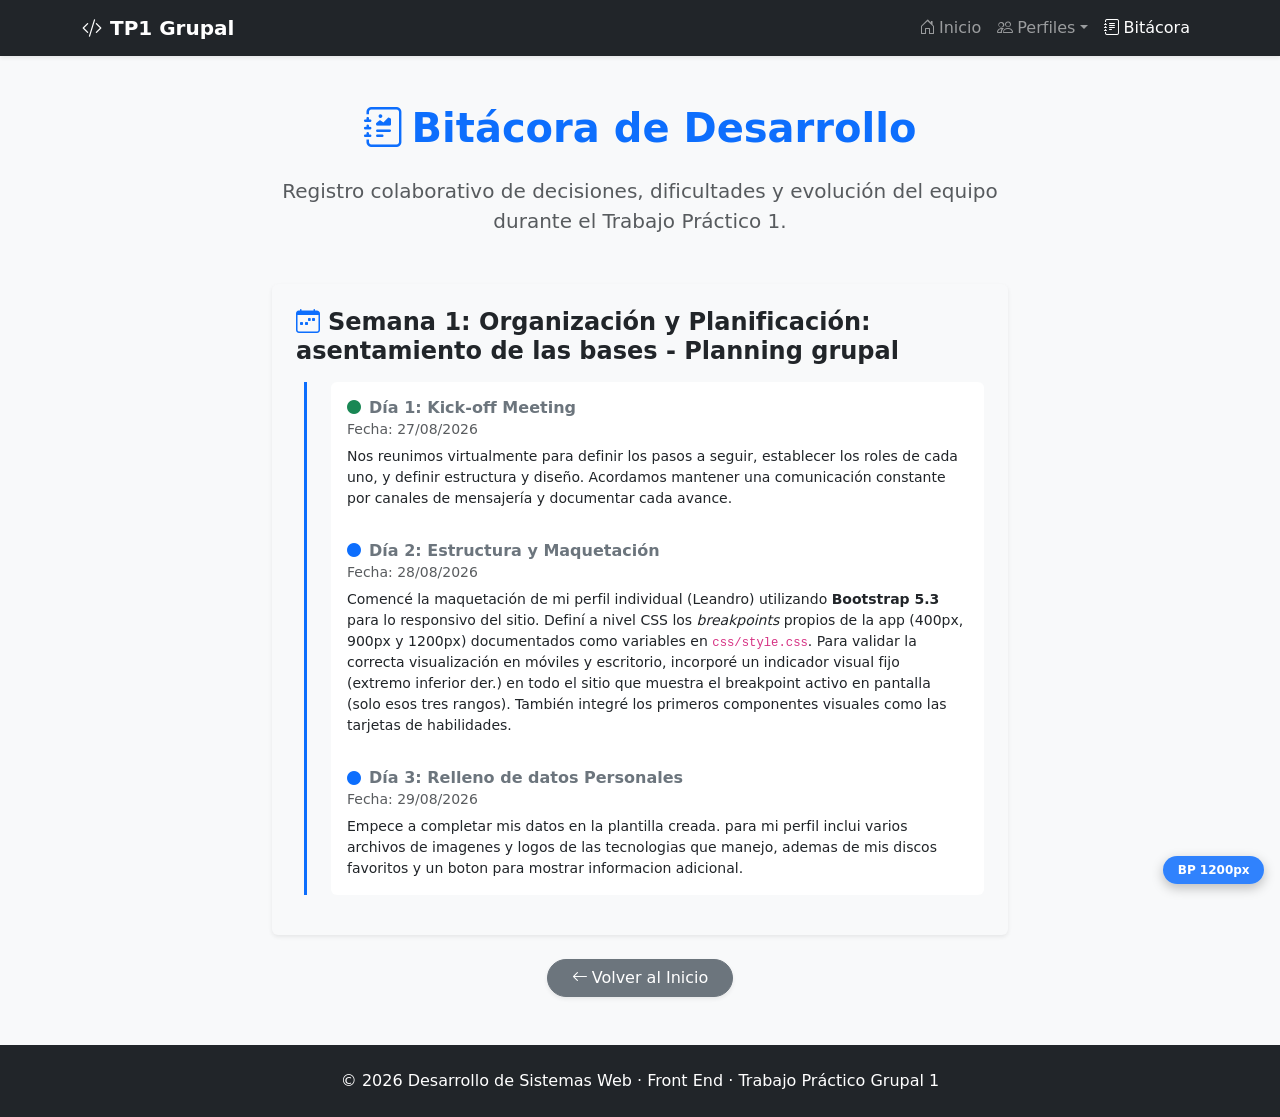
<file: bitacora.html>
﻿<!doctype html>
<html lang="es">
  <head>
    <meta charset="utf-8" />
    <meta name="viewport" content="width=device-width, initial-scale=1" />
    <title>TP1 Grupal - Bitácora</title>
    <!-- Bootstrap 5.3 CSS -->
    <link
      href="https://cdn.jsdelivr.net/npm/bootstrap@5.3.8/dist/css/bootstrap.min.css"
      rel="stylesheet"
      integrity="sha384-sRIl4kxILFvY47J16cr9ZwB07vP4J8+LH7qKQnuqkuIAvNWLzeN8tE5YBujZqJLB"
      crossorigin="anonymous"
    />
    <!-- Bootstrap Icons CDN -->
    <link
      rel="stylesheet"
      href="https://cdn.jsdelivr.net/npm/bootstrap-icons@1.13.1/font/bootstrap-icons.min.css"
    />
    <link href="css/style.css" rel="stylesheet" />
  </head>
  <body class="bg-light text-dark">
    <general-navbar></general-navbar>

    <!-- Contenido Bitácora -->
    <main class="container my-5">
      <div class="row justify-content-center">
        <div class="col-lg-8">
          <h1 class="mb-4 fw-bold text-primary text-center">
            <i class="bi bi-journal-richtext me-2"></i>Bitácora de Desarrollo
          </h1>
          <p class="lead text-muted text-center mb-5">
            Registro colaborativo de decisiones, dificultades y evolución del
            equipo durante el Trabajo Práctico 1.
          </p>

          <!-- SEMANA 1: Contenedor Principal -->
          <div class="card mb-4 shadow-sm border-0 bg-light">
            <div class="card-body p-4">
              <h3 class="card-title h4 text-dark fw-bold mb-3">
                <i class="bi bi-calendar-week me-2 text-primary"></i>Semana 1:
                Organización y Planificación: asentamiento de las bases -
                Planning grupal
              </h3>

              <!-- DIA 1: Anidado visualmente -->
              <div class="border-start border-3 border-primary ps-4 ms-2 mt-3">
                <div class="card border-0 shadow-none bg-white mb-3">
                  <div class="card-body p-3">
                    <h5 class="card-title h6 fw-bold text-secondary">
                      <i class="bi bi-circle-fill text-success small me-2"></i
                      >Día 1: Kick-off Meeting
                    </h5>
                    <h6 class="card-subtitle mb-2 text-muted small">
                      Fecha: 27/08/2026
                    </h6>
                    <p class="card-text small">
                      Nos reunimos virtualmente para definir los pasos a seguir,
                      establecer los roles de cada uno, y definir estructura y
                      diseño. Acordamos mantener una comunicación constante por
                      canales de mensajería y documentar cada avance.
                    </p>
                  </div>
                  <div class="card-body p-3">
                    <h5 class="card-title h6 fw-bold text-secondary">
                      <i class="bi bi-circle-fill text-primary small me-2"></i
                      >Día 2: Estructura y Maquetación
                    </h5>
                    <h6 class="card-subtitle mb-2 text-muted small">
                      Fecha: 28/08/2026
                    </h6>
                    <p class="card-text small">
                      Comencé la maquetación de mi perfil individual (Leandro)
                      utilizando
                      <strong>Bootstrap 5.3</strong> para lo responsivo del
                      sitio. Definí a nivel CSS los <em>breakpoints</em> propios
                      de la app (400px, 900px y 1200px) documentados como
                      variables en <code>css/style.css</code>. Para validar la
                      correcta visualización en móviles y escritorio, incorporé
                      un indicador visual fijo (extremo inferior der.) en todo
                      el sitio que muestra el breakpoint activo en pantalla
                      (solo esos tres rangos). También integré los primeros
                      componentes visuales como las tarjetas de habilidades.
                    </p>
                  </div>
                  <div class="card-body p-3">
                    <h5 class="card-title h6 fw-bold text-secondary">
                      <i class="bi bi-circle-fill text-primary small me-2"></i
                      >Día 3: Relleno de datos Personales
                    </h5>
                    <h6 class="card-subtitle mb-2 text-muted small">
                      Fecha: 29/08/2026
                    </h6>
                    <p class="card-text small">
                      Empece a completar mis datos en la plantilla creada. para mi perfil inclui varios archivos de imagenes y
                      logos de las tecnologias que manejo, ademas de mis discos favoritos y un boton para mostrar informacion adicional.
                                              
                    </p>
                  </div>
                </div>

                <!-- Aquí podrías agregar Día 2, Día 3, etc. siguiendo la misma estructura -->
              </div>
            </div>
          </div>

          <!-- SEMANA 2: Estructura comentada para futuro uso -->
          <!-- 
      <div class="card mb-4 shadow-sm border-0 bg-light">
        <div class="card-body p-4">
          <h3 class="card-title h4 text-dark fw-bold mb-3">
            <i class="bi bi-calendar-week me-2 text-primary"></i>Semana 2: Diseño y Estructura
          </h3>
          <div class="border-start border-3 border-primary ps-4 ms-2 mt-3">
             <div class="card border-0 shadow-none bg-white mb-3">
                <div class="card-body p-3">
                   <h5 class="card-title h6 fw-bold text-secondary">Día X: Avance específico</h5>
                   <p class="card-text small">Detalle del día...</p>
                </div>
             </div>
          </div>
        </div>
      </div> 
      -->

          <div class="text-center mt-4">
            <a
              href="index.html"
              class="btn btn-secondary shadow-sm rounded-pill px-4"
              ><i class="bi bi-arrow-left me-1"></i>Volver al Inicio</a
            >
          </div>
        </div>
      </div>
    </main>

    <!-- Footer -->
    <footer class="text-center py-4 mt-5 bg-dark text-white">
      <div class="container">
        <p class="mb-0">
          &copy; 2026 Desarrollo de Sistemas Web · Front End · Trabajo Práctico
          Grupal 1
        </p>
      </div>
    </footer>

    <!-- Bootstrap JS Bundle -->
    <script
      src="https://cdn.jsdelivr.net/npm/bootstrap@5.3.8/dist/js/bootstrap.bundle.min.js"
      integrity="sha384-FKyoEForCGlyvwx9Hj09JcYn3nv7wiPVlz7YYwJrWVcXK/BmnVDxM+D2scQbITxI"
      crossorigin="anonymous"
    ></script>
    <script type="module" src="js/components/general-navbar.js"></script>
    <script src="js/main.js"></script>
  </body>
</html>
</file>
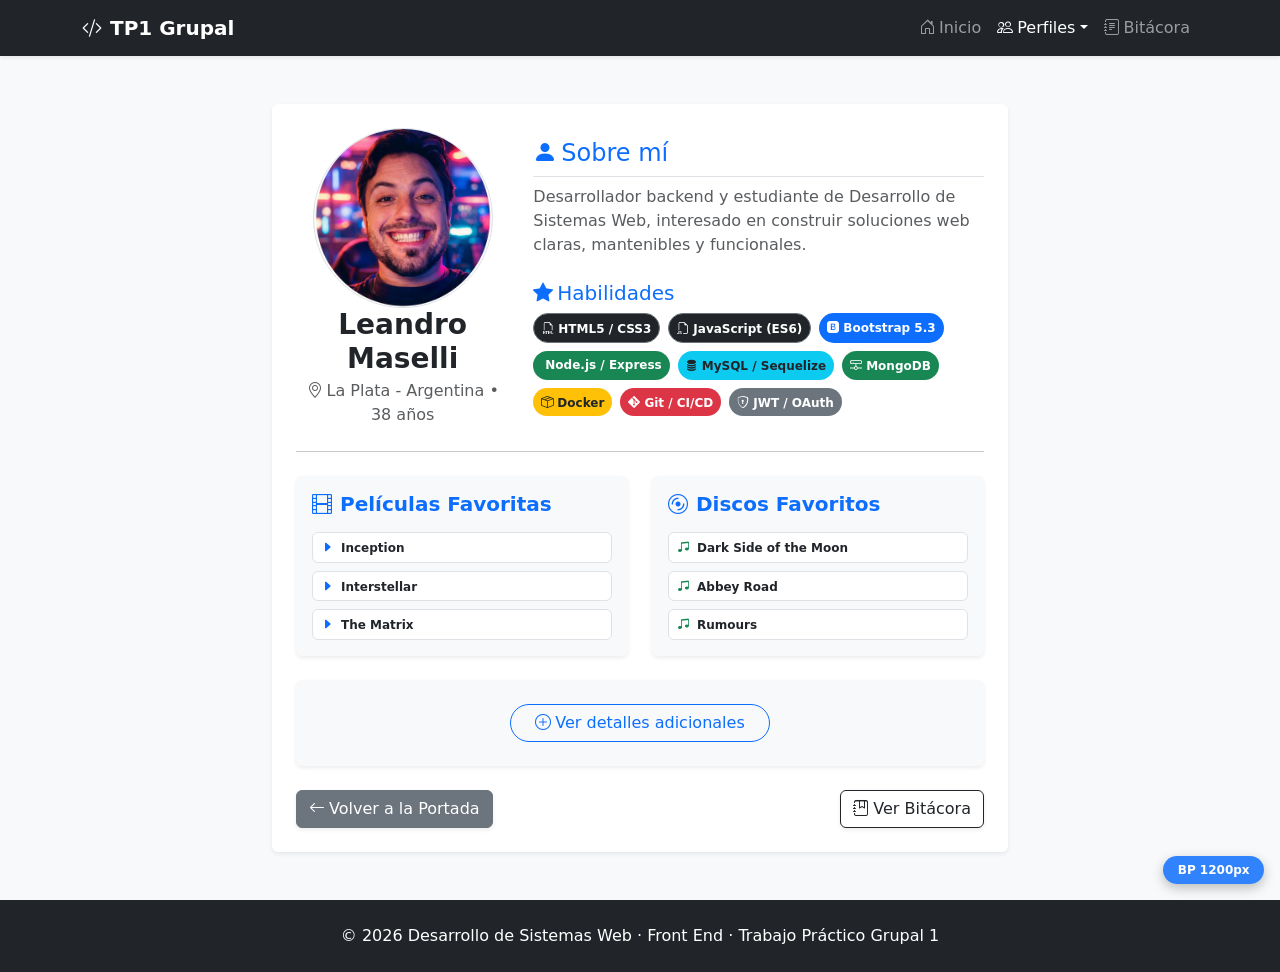
<file: member1.html>
﻿<!doctype html>
<html lang="es">
  <head>
    <meta charset="utf-8" />
    <meta name="viewport" content="width=device-width, initial-scale=1" />
    <title>TP1 Grupal - Leandro Maselli</title>
    <!-- Bootstrap 5.3 CSS -->
    <link
      href="https://cdn.jsdelivr.net/npm/bootstrap@5.3.8/dist/css/bootstrap.min.css"
      rel="stylesheet"
      integrity="sha384-sRIl4kxILFvY47J16cr9ZwB07vP4J8+LH7qKQnuqkuIAvNWLzeN8tE5YBujZqJLB"
      crossorigin="anonymous"
    />
    <!-- Bootstrap Icons CDN -->
    <link
      rel="stylesheet"
      href="https://cdn.jsdelivr.net/npm/bootstrap-icons@1.13.1/font/bootstrap-icons.min.css"
    />
    <link href="css/style.css" rel="stylesheet" />
  </head>
  <body class="bg-light text-dark">
    <general-navbar></general-navbar>

    <!-- Perfil Individual -->
    <main class="container my-5">
      <div class="row justify-content-center">
        <div class="col-lg-8">
          <div class="card shadow-sm border-0 p-4">
            <div class="row g-4 align-items-center">
              <div class="col-md-4 text-center">
                <figure class="text-center text-lg-end mb-0">
                  <div
                    class="profile-coin mx-auto ms-lg-auto rounded-circle border overflow-hidden bg-body-tertiary"
                    style="width: 180px; height: 180px"
                  >
                    <img
                      src="./img/yo_para_gmail.png"
                      alt="Profile: Leandro Maselli"
                      class="w-100 h-100 object-fit-cover"
                    />
                  </div>
                </figure>
                <h3 class="fw-bold mb-1 text-dark">Leandro Maselli</h3>
                <p class="text-muted mb-0">
                  <i class="bi bi-geo-alt me-1"></i>La Plata - Argentina • 38
                  años
                </p>
              </div>
              <div class="col-md-8">
                <h4 class="text-primary border-bottom pb-2">
                  <i class="bi bi-person-fill me-1"></i>Sobre mí
                </h4>
                <p class="text-muted">
                  Desarrollador backend y estudiante de Desarrollo de Sistemas
                  Web, interesado en construir soluciones web claras,
                  mantenibles y funcionales.
                </p>

                <h5 class="mt-4 text-primary">
                  <i class="bi bi-star-fill me-1"></i>Habilidades
                </h5>
                <div class="d-flex flex-wrap gap-2">
                  <!-- Frontend -->
                  <span
                    class="badge rounded-pill bg-dark border border-secondary p-2"
                  >
                    <i class="bi bi-filetype-html me-1"></i>HTML5 / CSS3
                  </span>
                  <span
                    class="badge rounded-pill bg-dark border border-secondary p-2"
                  >
                    <i class="bi bi-filetype-js me-1"></i>JavaScript (ES6)
                  </span>
                  <span class="badge rounded-pill bg-primary p-2">
                    <i class="bi bi-bootstrap-fill me-1"></i>Bootstrap 5.3
                  </span>

                  <!-- Backend & DB -->
                  <span class="badge rounded-pill bg-success p-2">
                    <i class="bi bi-nodejs me-1"></i>Node.js / Express
                  </span>
                  <span class="badge rounded-pill bg-info text-dark p-2">
                    <i class="bi bi-database-fill me-1"></i>MySQL / Sequelize
                  </span>
                  <span class="badge rounded-pill bg-success p-2">
                    <i class="bi bi-hdd-network me-1"></i>MongoDB
                  </span>

                  <!-- DevOps & Tools -->
                  <span class="badge rounded-pill bg-warning text-dark p-2">
                    <i class="bi bi-box-seam me-1"></i>Docker
                  </span>
                  <span class="badge rounded-pill bg-danger p-2">
                    <i class="bi bi-git me-1"></i>Git / CI/CD
                  </span>
                  <span class="badge rounded-pill bg-secondary p-2">
                    <i class="bi bi-shield-lock me-1"></i>JWT / OAuth
                  </span>
                </div>
              </div>
            </div>

            <hr class="my-4" />

            <div class="row g-4">
              <!-- Películas -->
              <div class="col-md-6">
                <div class="card h-100 border-0 shadow-sm bg-light">
                  <div class="card-body">
                    <h5 class="card-title text-primary fw-bold mb-3">
                      <i class="bi bi-film me-2"></i>Películas Favoritas
                    </h5>
                    <div class="d-flex flex-column gap-2">
                      <span
                        class="badge bg-white text-dark border p-2 text-start"
                      >
                        <i class="bi bi-caret-right-fill text-primary me-2"></i
                        >Inception
                      </span>
                      <span
                        class="badge bg-white text-dark border p-2 text-start"
                      >
                        <i class="bi bi-caret-right-fill text-primary me-2"></i
                        >Interstellar
                      </span>
                      <span
                        class="badge bg-white text-dark border p-2 text-start"
                      >
                        <i class="bi bi-caret-right-fill text-primary me-2"></i
                        >The Matrix
                      </span>
                    </div>
                  </div>
                </div>
              </div>

              <!-- Discos -->
              <div class="col-md-6">
                <div class="card h-100 border-0 shadow-sm bg-light">
                  <div class="card-body">
                    <h5 class="card-title text-primary fw-bold mb-3">
                      <i class="bi bi-disc me-2"></i>Discos Favoritos
                    </h5>
                    <div class="d-flex flex-column gap-2">
                      <span
                        class="badge bg-white text-dark border p-2 text-start"
                      >
                        <i class="bi bi-music-note-beamed text-success me-2"></i
                        >Dark Side of the Moon
                      </span>
                      <span
                        class="badge bg-white text-dark border p-2 text-start"
                      >
                        <i class="bi bi-music-note-beamed text-success me-2"></i
                        >Abbey Road
                      </span>
                      <span
                        class="badge bg-white text-dark border p-2 text-start"
                      >
                        <i class="bi bi-music-note-beamed text-success me-2"></i
                        >Rumours
                      </span>
                    </div>
                  </div>
                </div>
              </div>
            </div>

            <!-- Interactividad JavaScript sin estilos en línea -->
            <div class="mt-4 text-center">
              <div class="card border-0 shadow-sm bg-light">
                <div class="card-body p-4">
                  <button
                    id="toggleBioBtn"
                    class="btn btn-outline-primary rounded-pill px-4"
                  >
                    <i class="bi bi-plus-circle me-1"></i>Ver detalles
                    adicionales
                  </button>

                  <!-- El JS sigue funcionando igual al usar d-none -->
                  <div id="extraInfo" class="mt-4 d-none">
                    <div class="row g-3 justify-content-center">
                      <!-- Item 1: Soft Skill -->
                      <div class="col-md-4 col-sm-6">
                        <div class="p-3 bg-white rounded-3 shadow-sm h-100">
                          <i
                            class="bi bi-people-fill text-primary fs-3 mb-2 d-block"
                          ></i>
                          <h6 class="fw-bold">Trabajo en Equipo</h6>
                          <p class="small text-muted mb-0">
                            Coordinación y liderazgo en proyectos ágiles.
                          </p>
                        </div>
                      </div>

                      <!-- Item 2: Hobbies -->
                      <div class="col-md-4 col-sm-6">
                        <div class="p-3 bg-white rounded-3 shadow-sm h-100">
                          <i
                            class="bi bi-headset text-danger fs-3 mb-2 d-block"
                          ></i>
                          <h6 class="fw-bold">Música & Gaming</h6>
                          <p class="small text-muted mb-0">
                            Fanático del rock progresivo y los RPGs.
                          </p>
                        </div>
                      </div>

                      <!-- Item 3: Meta -->
                      <div class="col-md-4 col-sm-6">
                        <div class="p-3 bg-white rounded-3 shadow-sm h-100">
                          <i
                            class="bi bi-rocket-takeoff-fill text-success fs-3 mb-2 d-block"
                          ></i>
                          <h6 class="fw-bold">Objetivos</h6>
                          <p class="small text-muted mb-0">
                            Especializarme en arquitecturas escalables.
                          </p>
                        </div>
                      </div>
                    </div>

                    <!-- Nota técnica para el TP -->
                    <div class="mt-3 pt-3 border-top">
                      <span class="badge bg-secondary">
                        <i class="bi bi-code-square me-1"></i>JS Vanilla +
                        Bootstrap 5
                      </span>
                    </div>

                    <div class="mt-4">
                      <div class="card border-0 shadow-sm bg-light">
                        <div class="card-body p-3">
                          <h6 class="fw-bold text-center mb-3">
                            <i class="bi bi-folder2-open me-1"></i>Acceso al
                            Proyecto PFO1 de FrontEnd
                          </h6>
                          <div class="row g-2">
                            <!-- Botón Vercel (Producción) -->
                            <div class="col-6">
                              <a
                                href="https://dswf-2-a-2-c26-desarrollo-de-sistem.vercel.app/"
                                target="_blank"
                                class="btn btn-outline-primary w-100 py-2"
                              >
                                <i class="bi bi-rocket-takeoff me-1"></i> Ver
                                Demo en Vercel
                              </a>
                            </div>
                            <!-- Botón GitHub (Código) -->
                            <div class="col-6">
                              <a
                                href="https://myselfproductions.me/DSWF_2A_2C26_Desarrollo-de-Sistemas-Web-Front-End-/"
                                target="_blank"
                                class="btn btn-dark w-100 py-2"
                              >
                                <i class="bi bi-github me-1"></i> Ver Demo en
                                GitHub-Pages!
                              </a>
                            </div>
                          </div>
                        </div>
                      </div>
                    </div>
                  </div>
                </div>
              </div>
            </div>

            <div class="d-flex justify-content-between mt-4">
              <a href="index.html" class="btn btn-secondary shadow-sm"
                ><i class="bi bi-arrow-left me-1"></i>Volver a la Portada</a
              >
              <a href="bitacora.html" class="btn btn-outline-dark shadow-sm"
                ><i class="bi bi-journal-bookmark me-1"></i>Ver Bitácora</a
              >
            </div>
          </div>
        </div>
      </div>
    </main>

    <!-- Footer -->
    <footer class="text-center py-4 mt-5 bg-dark text-white">
      <div class="container">
        <p class="mb-0">
          &copy; 2026 Desarrollo de Sistemas Web · Front End · Trabajo Práctico
          Grupal 1
        </p>
      </div>
    </footer>

    <!-- Bootstrap JS Bundle -->
    <script
      src="https://cdn.jsdelivr.net/npm/bootstrap@5.3.8/dist/js/bootstrap.bundle.min.js"
      integrity="sha384-FKyoEForCGlyvwx9Hj09JcYn3nv7wiPVlz7YYwJrWVcXK/BmnVDxM+D2scQbITxI"
      crossorigin="anonymous"
    ></script>
    <script type="module" src="js/components/general-navbar.js"></script>
    <script src="js/main.js"></script>
  </body>
</html>
</file>
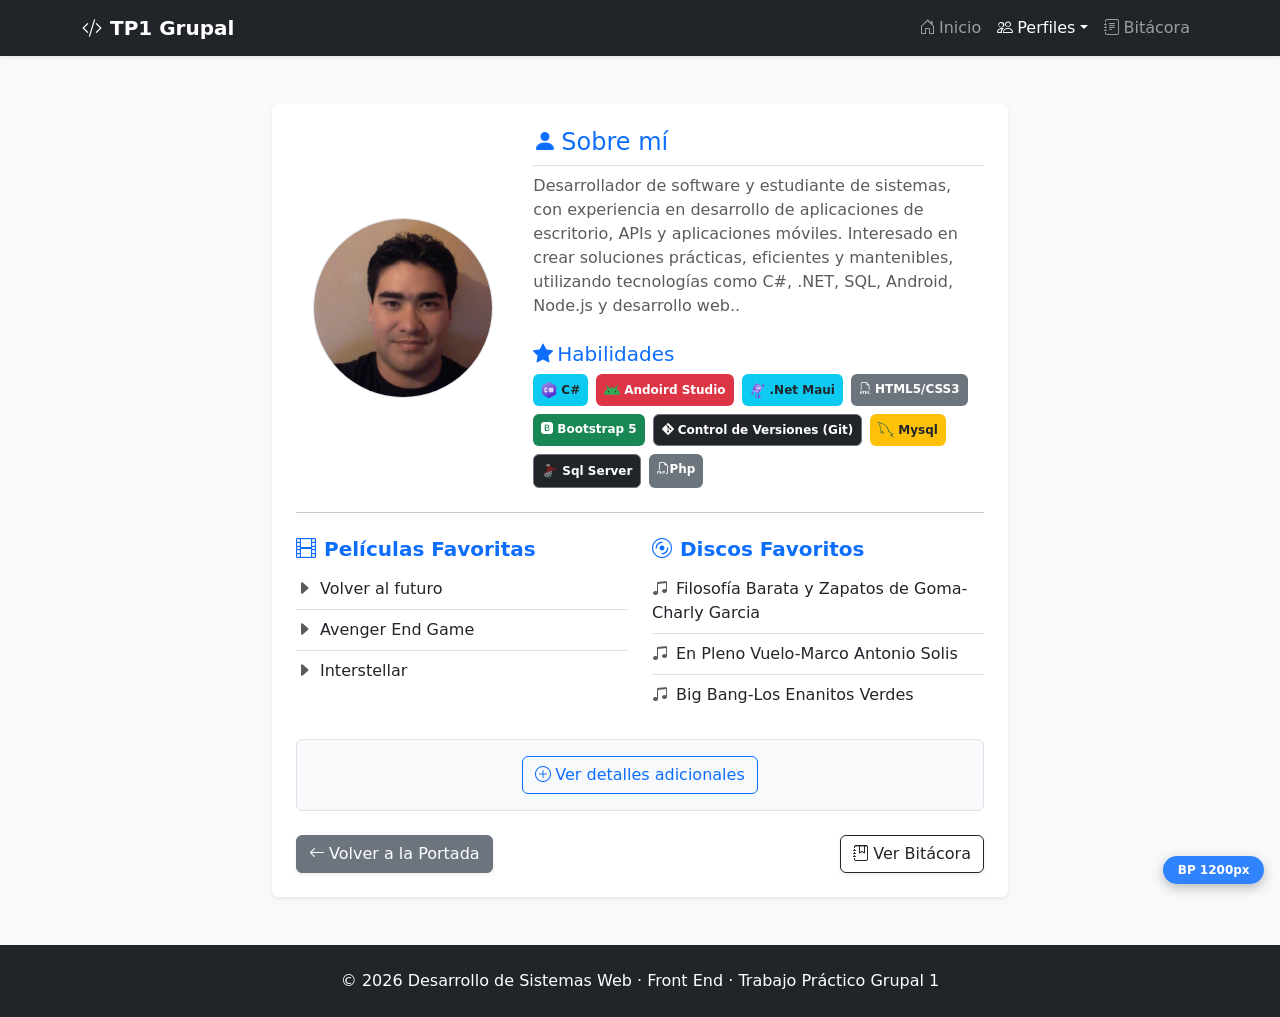
<file: member2.html>
﻿<!doctype html>
<html lang="es">
  <head>
    <meta charset="utf-8" />
    <meta name="viewport" content="width=device-width, initial-scale=1" />
    <title>TP1 Grupal - Integrante 2</title>
    <!-- Bootstrap 5.3 CSS -->
    <link
      href="https://cdn.jsdelivr.net/npm/bootstrap@5.3.8/dist/css/bootstrap.min.css"
      rel="stylesheet"
      integrity="sha384-sRIl4kxILFvY47J16cr9ZwB07vP4J8+LH7qKQnuqkuIAvNWLzeN8tE5YBujZqJLB"
      crossorigin="anonymous"
    />
    <!-- Bootstrap Icons CDN -->
    <link
      rel="stylesheet"
      href="https://cdn.jsdelivr.net/npm/bootstrap-icons@1.13.1/font/bootstrap-icons.min.css"
    />
    <link href="css/style.css" rel="stylesheet" />
  </head>
  <body class="bg-light text-dark">
    <general-navbar></general-navbar>

    <!-- Perfil Individual -->
    <main class="container my-5">
      <div class="row justify-content-center">
        <div class="col-lg-8">
          <div class="card shadow-sm border-0 p-4">
            <div class="row g-4 align-items-center">
              <div class="col-md-4 text-center">
                <figure class="text-center text-lg-end mb-0">
                  <div
                    class="profile-coin mx-auto ms-lg-auto rounded-circle border overflow-hidden bg-body-tertiary"
                    style="width: 180px; height: 180px"
                  >
                    <img
                      src="./img/javi logo .jpg"
                      alt="Profile: Leandro Maselli"
                      class="w-100 h-100 object-fit-cover"
                    />
                  </div>
                </figure>
              </div>
              <div class="col-md-8">
                <h4 class="text-primary border-bottom pb-2">
                  <i class="bi bi-person-fill me-1"></i>Sobre mí
                </h4>
                <p class="text-muted">
                 Desarrollador de software y estudiante de sistemas, con experiencia en desarrollo de aplicaciones de escritorio, 
                 APIs y aplicaciones móviles. Interesado en crear soluciones prácticas, eficientes y mantenibles,
                 utilizando tecnologías como C#, .NET, SQL, Android, Node.js y desarrollo web..
                </p>

                <h5 class="mt-4 text-primary">
                  <i class="bi bi-star-fill me-1"></i>Habilidades
                </h5>
                <div class="d-flex flex-wrap gap-2">
                  <span class="badge bg-secondary bg-info text-dark  p-2"
                  ><img src="./img/c-sharp.svg" alt="" width="16" height="16" class="me-1 align-middle" aria-hidden="true" />C#</span
                  >
                  <span class="badge bg-secondary bg-danger p-2"
                    ><img src="./img/android-icon.svg" alt="" width="16" height="16" class="me-1 align-middle" aria-hidden="true" />Andoird Studio</span
                  >
                  <span class="badge bg-secondary bg-info text-dark p-2"
                  ><img src="./img/maui.svg" alt="" width="16" height="16" class="me-1 align-middle" aria-hidden="true" />.Net Maui</span
                  >
                  <span class="badge bg-secondary p-2"
                    ><i class="bi bi-filetype-html me-1"></i>HTML5/CSS3</span
                  >
                  <span class="badge bg-secondary bg-success p-2"
                    ><i class="bi bi-bootstrap-fill me-1"></i>Bootstrap 5</span
                  >
                  <span class="badge bg-secondary bg-dark border border-secondary p-2"
                    ><i class="bi bi-git me-1"></i>Control de Versiones (Git)</span
                  >
                  <span class="badge bg-secondary bg-warning text-dark  p-2 "
                    ><img src="./img/mysql-icon.svg" alt="" width="16" height="16" class="me-1 align-middle" aria-hidden="true" />Mysql</span
                  >
                  <span class="badge bg-secondary bg-dark border border-secondary p-2"
                  ><img src="./img/sqlServer.svg" alt="" width="16" height="16" class="me-1 align-middle" aria-hidden="true" />Sql Server</span
                  >
                  <span class="badge bg-secondary p-2"
                    ><i class="bi bi-filetype-php"></i>Php</span
                  >
                </div>
              </div>
            </div>

            <hr class="my-4" />

            <div class="row g-4">
              <div class="col-md-6">
                <h5 class="text-primary fw-bold">
                  <i class="bi bi-film me-2"></i>Películas Favoritas
                </h5>
                <ul class="list-group list-group-flush">
                  <li class="list-group-item bg-transparent px-0">
                    <i class="bi bi-caret-right-fill text-muted me-2"></i
                    >Volver al futuro
                  </li>
                  <li class="list-group-item bg-transparent px-0">
                    <i class="bi bi-caret-right-fill text-muted me-2"></i
                    >Avenger End Game
                  </li>
                  <li class="list-group-item bg-transparent px-0">
                    <i class="bi bi-caret-right-fill text-muted me-2"></i
                    >Interstellar
                  </li>
                </ul>
              </div>
              <div class="col-md-6">
                <h5 class="text-primary fw-bold">
                  <i class="bi bi-disc me-2"></i>Discos Favoritos
                </h5>
                <ul class="list-group list-group-flush">
                  <li class="list-group-item bg-transparent px-0">
                    <i class="bi bi-music-note-beamed text-muted me-2"></i
                    >Filosofía Barata y Zapatos de Goma-Charly Garcia
                  </li>
                  <li class="list-group-item bg-transparent px-0">
                    <i class="bi bi-music-note-beamed text-muted me-2"></i
                    >En Pleno Vuelo-Marco Antonio Solis
                  </li>
                  <li class="list-group-item bg-transparent px-0">
                    <i class="bi bi-music-note-beamed text-muted me-2"></i
                    >Big Bang-Los Enanitos Verdes 
                  </li>
                </ul>
              </div>
            </div>

            <!-- Interactividad JavaScript sin estilos en línea -->
            <div class="mt-4 text-center bg-light p-3 rounded border">
              <button id="toggleBioBtn" class="btn btn-outline-primary">
                <i class="bi bi-plus-circle me-1"></i>Ver detalles adicionales
              </button>

                  <!-- El JS sigue funcionando igual al usar d-none -->
                  <div id="extraInfo" class="mt-4 d-none">
                    
                    <div class="row g-3 justify-content-center">
                      
                      <!-- Item 1: Soft Skill -->
                      <div class="col-md-4 col-sm-6">
                        <div class="p-3 bg-white rounded-3 shadow-sm h-100">
                          <i
                            class="bi bi-people-fill text-primary fs-3 mb-2 d-block"
                          ></i>
                          <h6 class="fw-bold">Trabajo en Equipo</h6>
                          <p class="small text-muted mb-0">
                            Desarrollador colaborativo, con experiencia en proyectos grupales y metodologías ágiles.
                          </p>
                        </div>
                      </div>

                      <!-- Item 2: Hobbies -->
                      <div class="col-md-4 col-sm-6">
                        <div class="p-3 bg-white rounded-3 shadow-sm h-100">
                          <i
                            class="bi bi-headset text-secondary fs-3 mb-2 d-block"
                          ></i>
                          <h6 class="fw-bold">Música & Gaming</h6>
                          <p class="small text-muted mb-0">
                            Me gusta Tocar la guitarra, piano y jugar videojuegos de rol y estrategia.
                          </p>
                        </div>
                      </div>

                      <div class="col-md-4 col-sm-6">
                        <div class="p-3 bg-white rounded-3 shadow-sm h-100">
                          <i
                            class="bi bi-film text-success fs-3 mb-2 d-block"
                          ></i>
                          <h6 class="fw-bold">Cine & Series</h6>
                          <p class="small text-muted mb-0">
                            Fanático de las películas de ciencia ficción y series de misterio.
                          </p>
                        </div>
                      </div>

                      <!-- Item 3: Meta -->
                      <div class="col-md-4 col-sm-6">
                        <div class="p-3 bg-white rounded-3 shadow-sm h-100">
                          <i
                            class="bi bi-rocket-takeoff-fill text-danger fs-3 mb-2 d-block"
                          ></i>
                          <h6 class="fw-bold">Objetivos</h6>
                          <p class="small text-muted mb-0">
                            Especializarme en Aplicaciones Móviles y Desarrollo Web,
                            buscando siempre aprender nuevas tecnologías y mejorar mis habilidades.  
                          </p>
                        </div>
                      </div>
                    </div>

                    <!-- Nota técnica para el TP -->
                    <div class="mt-3 pt-3 border-top">
                      <span class="badge bg-secondary">
                        <i class="bi bi-code-square me-1"></i>JS Vanilla +
                        Bootstrap 5
                      </span>
                    </div>

                    <div class="mt-4">
                      <div class="card border-0 shadow-sm bg-light">
                        <div class="card-body p-3">
                          <h6 class="fw-bold text-center mb-3">
                            <i class="bi bi-folder2-open me-1"></i>Acceso al
                            Proyecto PFO1 de FrontEnd
                          </h6>
                          <div class="row g-2">
                            <!-- Botón Vercel (Producción) -->
                            <div class="col-6">
                              <a
                                href="https://pfo1-canteros-javier.vercel.app/"
                                target="_blank"
                                class="btn btn-outline-primary w-100 py-2"
                              >
                                <i class="bi bi-rocket-takeoff me-1"></i> Ver
                                Demo en Vercel
                              </a>
                            </div>
                            <!-- Botón GitHub (Código) -->
                            <div class="col-6">
                              <a
                                href="https://zirocool3.github.io/pfo1-CanterosJavier/"
                                target="_blank"
                                class="btn btn-dark w-100 py-2"
                              >
                                <i class="bi bi-github me-1"></i> Ver Demo en
                                GitHub-Pages!
                              </a>
                            </div>
                          </div>
                        </div>
                      </div>
                    </div>
                  </div>
            </div>

            <div class="d-flex justify-content-between mt-4">
              <a href="index.html" class="btn btn-secondary shadow-sm"
                ><i class="bi bi-arrow-left me-1"></i>Volver a la Portada</a
              >
              <a href="bitacora.html" class="btn btn-outline-dark shadow-sm"
                ><i class="bi bi-journal-bookmark me-1"></i>Ver Bitácora</a
              >
            </div>
          </div>
        </div>
      </div>
    </main>

    <!-- Footer -->
    <footer class="text-center py-4 mt-5 bg-dark text-white">
      <div class="container">
        <p class="mb-0">
          &copy; 2026 Desarrollo de Sistemas Web · Front End · Trabajo Práctico
          Grupal 1
        </p>
      </div>
    </footer>

    <!-- Bootstrap JS Bundle -->
    <script
      src="https://cdn.jsdelivr.net/npm/bootstrap@5.3.8/dist/js/bootstrap.bundle.min.js"
      integrity="sha384-FKyoEForCGlyvwx9Hj09JcYn3nv7wiPVlz7YYwJrWVcXK/BmnVDxM+D2scQbITxI"
      crossorigin="anonymous"
    ></script>
    <script type="module" src="js/components/general-navbar.js"></script>
<script src="js/main.js"></script>
  </body>
</html>
</file>
<file: css/style.css>
﻿/* ============================================================
   Estilos mínimos TP1: Uso exclusivo de Bootstrap 5.3 y sus
   clases/colores utilitarios.

   Breakpoints responsivos del proyecto definidos a nivel CSS.
   Bootstrap maneja el grid y "lo responsivo"; aquí dejamos
   declarados y documentados los umbrales propios de la app y
   un indicador visual (debug) que muestra el breakpoint activo.
   ============================================================ */

/* Definición declarativa de los breakpoints de la aplicación */
:root {
  --bp-small: 400px; /* Móviles / phablets  */
  --bp-medium: 900px; /* Tablets / notebooks */
  --bp-large: 1200px; /* Desktop / escritorio */
}

/* ------------------------------------------------------------
 * Indicador visual de breakpoint activo (debug / validación).
 * Fijo en una esquina, muestra SOLO los 3 breakpoints propios:
 *   400px  → .bp-400
 *   900px  → .bp-900
 *   1200px → .bp-1200
 * Por debajo de 400px el indicador permanece oculto.
 * ---------------------------------------------------------- */
.breakpoint-indicator {
  position: fixed;
  right: 1rem;
  bottom: 1rem;
  z-index: 1080;
  display: inline-flex;
  align-items: center;
  gap: 0.4rem;
  padding: 0.5rem 0.9rem;
  border-radius: 2rem;
  font-size: 0.75rem;
  font-weight: 600;
  line-height: 1;
  color: #fff;
  background-color: rgba(13, 110, 253, 0.85); /* primary */
  box-shadow: 0 0.25rem 0.75rem rgba(0, 0, 0, 0.25);
  pointer-events: none; /* no interfiere con el contenido */
  user-select: none;
}

.breakpoint-indicator span {
  display: none; /* cada span se activa solo en su rango */
}

/* Breakpoint LARGE ≥ 1200px (escritorio) → mostrar "1200px" */
@media (min-width: 1200px) {
  .breakpoint-indicator .bp-1200 {
    display: inline-flex;
  }
}

/* Breakpoint MEDIUM ≥ 900px y < 1200px (tablet / notebook) → "900px" */
@media (min-width: 900px) and (max-width: 1199.98px) {
  .breakpoint-indicator .bp-900 {
    display: inline-flex;
  }
}

/* Breakpoint SMALL ≥ 400px y < 900px (móvil / phablet) → "400px" */
@media (min-width: 400px) and (max-width: 899.98px) {
  .breakpoint-indicator .bp-400 {
    display: inline-flex;
  }
}
</file>
